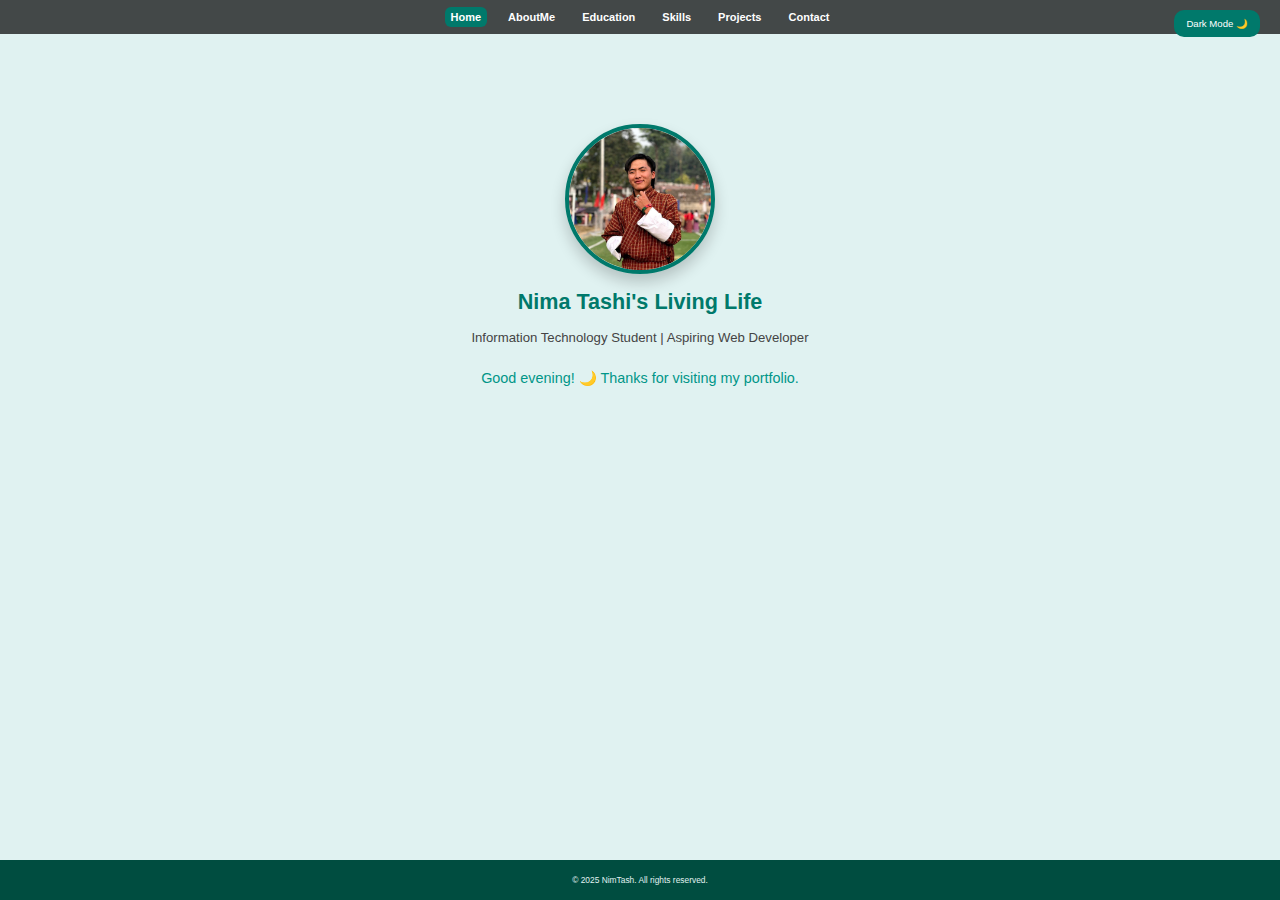
<file: index.html>
<!DOCTYPE html>
<html lang="en">
<head>
  <meta charset="UTF-8">
  <meta name="viewport" content="width=device-width, initial-scale=1.0">
  <title>NimTash's Portfolio - Home</title>
  <link rel="stylesheet" href="style.css">
</head>
<body class="home">

  <nav>
    <ul>
      <li><a href="index.html" class="active">Home</a></li>
      <li><a href="AboutMe.html">AboutMe</a></li>
      <li><a href="education.html">Education</a></li>
      <li><a href="skills.html">Skills</a></li>
      <li><a href="projects.html">Projects</a></li>
      <li><a href="contact.html">Contact</a></li>
    </ul>
    <button id="theme-toggle">Dark Mode 🌙</button>
  </nav>

  <section class="profile">
    <img src="m.jpg" alt="Profile Picture">
    <h1>Nima Tashi's Living Life</h1>
    <p>Information Technology Student | Aspiring Web Developer</p>
    <p id="greeting-message"></p>
  </section>

  <footer>
    <p>© 2025 NimTash. All rights reserved.</p>
  </footer>
  
  <script src="script.js"></script>
</body>
</html>
</file>
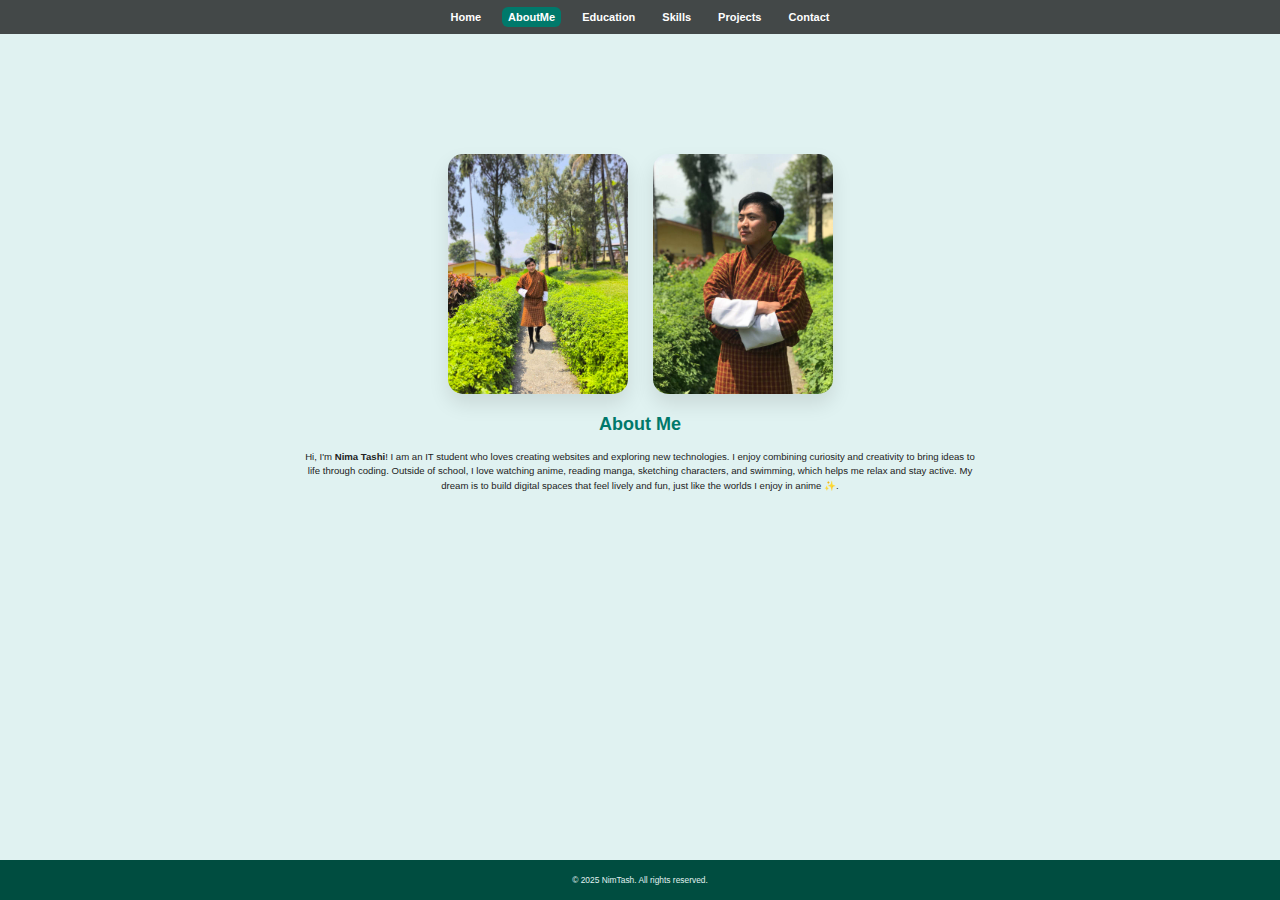
<file: AboutMe.html>
<!DOCTYPE html>
<html lang="en">
<head>
  <meta charset="UTF-8">
  <meta name="viewport" content="width=device-width, initial-scale=1.0">
  <title>AboutMe - NimTash</title>
  <link rel="stylesheet" href="style.css">
  <style>
    /* Inline fixes for About Me text */
    .about-content {
      max-width: 700px; 
      margin: 0 auto; 
      text-align: center;
      padding: 0 10px; 
    }

    .about-content p {
      font-size: 0.8em; 
      line-height: 1.5; 
      margin-bottom: 15px;
      white-space: normal; 
      word-wrap: break-word; /* prevent overflow */
    }

    .about-content h1 {
      font-size: 1.5em;
      margin-bottom: 15px;
      color: #00796b;
    }

    @media screen and (max-width: 768px) {
      .about-content {
        max-width: 95%;
        padding: 0 5px;
      }
    }
  </style>
</head>
<body class="about">

  <nav>
    <ul>
      <li><a href="index.html">Home</a></li>
      <li><a href="AboutMe.html" class="active">AboutMe</a></li>
      <li><a href="education.html">Education</a></li>
      <li><a href="skills.html">Skills</a></li>
      <li><a href="projects.html">Projects</a></li>
      <li><a href="contact.html">Contact</a></li>
    </ul>
    </nav>

  <section class="about-section">
    <div class="images-container">
      <img src="about.jpg" alt="pic 1" class="fade-in">
      <img src="v.jpg" alt="pic 2" class="fade-in">
    </div>

    <div class="about-content">
      <h1>About Me</h1>
      <p class="fade-in">
        Hi, I'm <b>Nima Tashi</b>! I am an IT student who loves creating websites and exploring new technologies. I enjoy combining curiosity and creativity to bring ideas to life through coding. Outside of school, I love watching anime, reading manga, sketching characters, and swimming, which helps me relax and stay active. My dream is to build digital spaces that feel lively and fun, just like the worlds I enjoy in anime ✨.
      </p>
    </div>
  </section>

  <footer>
    <p>© 2025 NimTash. All rights reserved.</p>
  </footer>

  <script>
    const fadeElements = document.querySelectorAll('.fade-in');
    fadeElements.forEach(el => {
      el.style.opacity = 0;
      el.style.transition = 'opacity 1s ease';
    });
    window.addEventListener('load', () => {
      fadeElements.forEach((el, i) => {
        setTimeout(() => el.style.opacity = 1, i * 300);
      });
    });
  </script>
  <script src="script.js"></script>

</body>
</html>
</file>
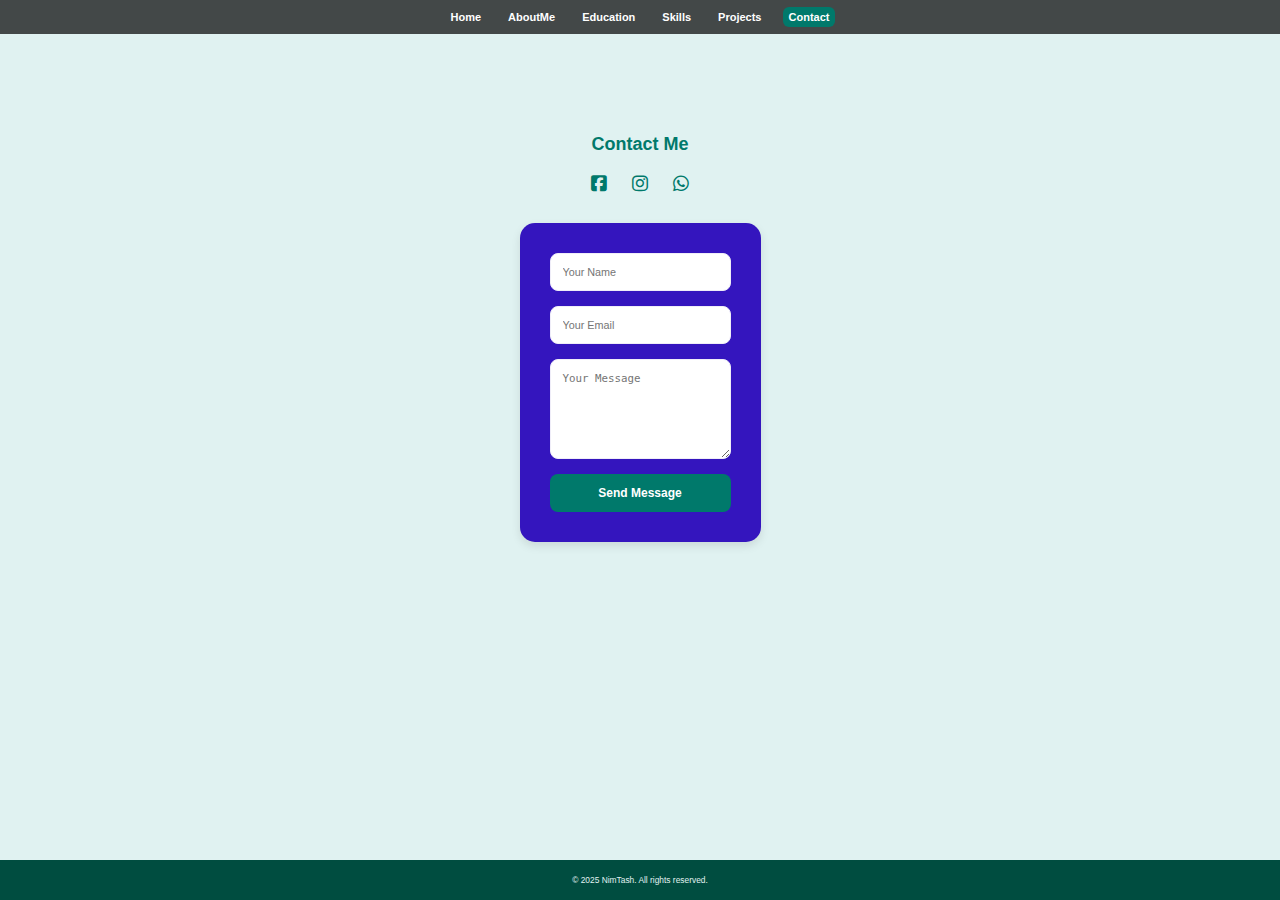
<file: contact.html>
<!DOCTYPE html>
<html lang="en">
<head>
  <meta charset="UTF-8">
  <meta name="viewport" content="width=device-width, initial-scale=1.0">
  <title>NimTash - Contact</title>
  <link rel="stylesheet" href="style.css">
  <link rel="stylesheet" href="https://cdnjs.cloudflare.com/ajax/libs/font-awesome/6.5.0/css/all.min.css">
</head>
<body class="contact">

  <nav>
    <ul>
      <li><a href="index.html">Home</a></li>
      <li><a href="AboutMe.html">AboutMe</a></li>
      <li><a href="education.html">Education</a></li>
      <li><a href="skills.html">Skills</a></li>
      <li><a href="projects.html">Projects</a></li>
      <li><a href="contact.html" class="active">Contact</a></li>
    </ul>
  </nav>

  <section class="contact-section">
    <h2>Contact Me</h2>

    <div class="contact-social">
      <i class="fab fa-facebook-square"></i>
      <i class="fab fa-instagram"></i>
      <i class="fab fa-whatsapp"></i>
    </div>

    <div class="contact-card">
      <form action="https://formspree.io/f/mnqwyjzz" method="POST">
        <input type="text" name="name" placeholder="Your Name" required>
        <input type="email" name="_replyto" placeholder="Your Email" required>
        <textarea name="message" placeholder="Your Message" rows="5" required></textarea>
        <button type="submit">Send Message</button>
      </form>
      <div id="form-feedback"></div>
    </div>
  </section>

  <footer>
    <p>© 2025 NimTash. All rights reserved.</p>
  </footer>

  <script src="script.js"></script>

</body>
</html>
</file>
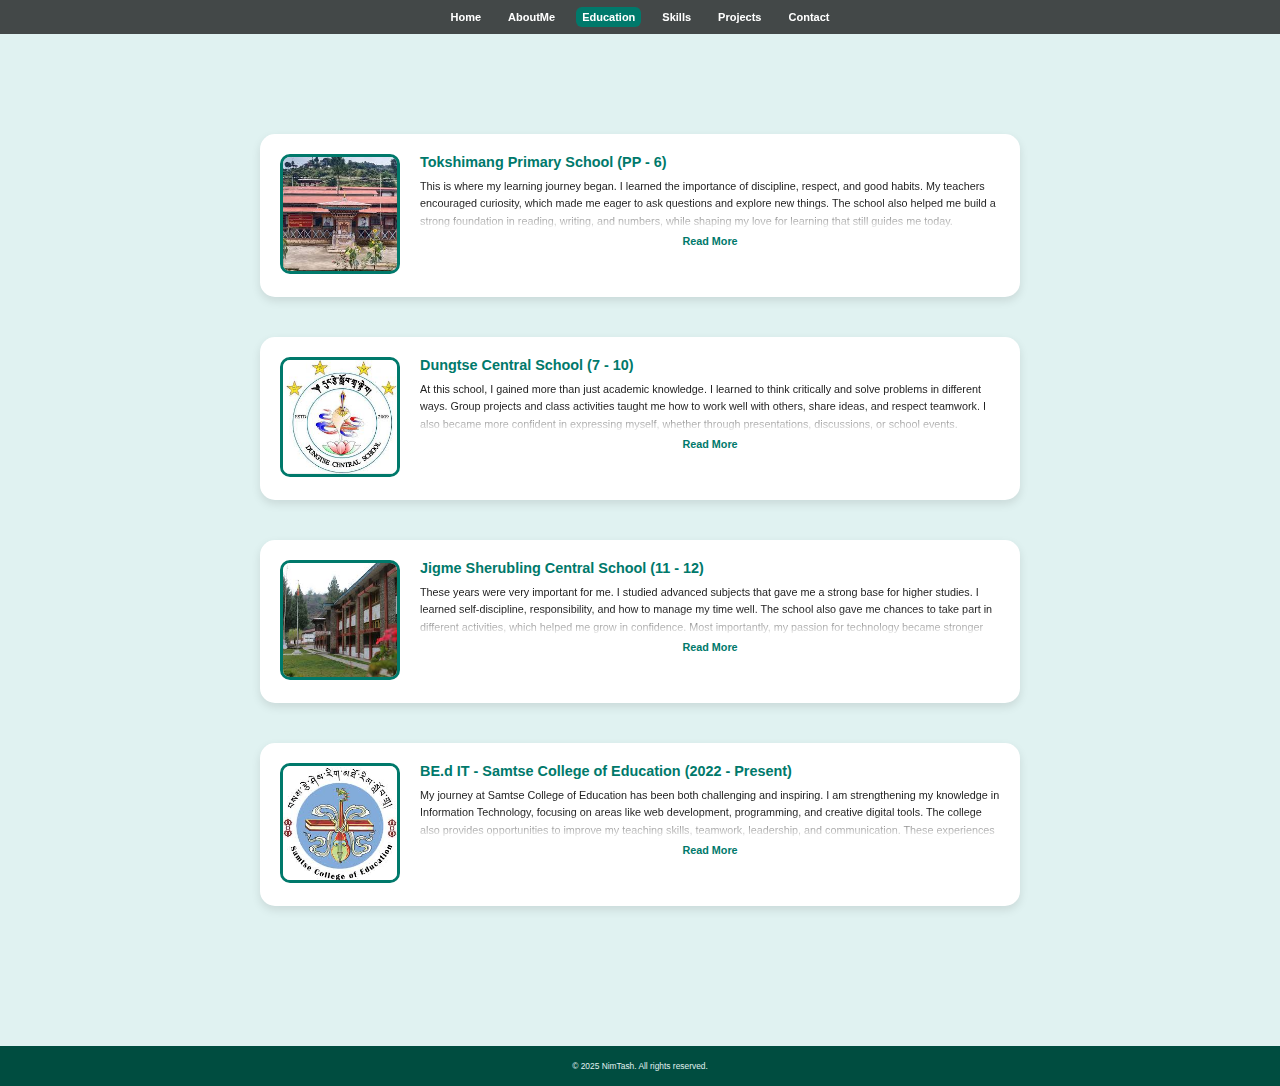
<file: education.html>
<!DOCTYPE html>
<html lang="en">
<head>
  <meta charset="UTF-8">
  <meta name="viewport" content="width=device-width, initial-scale=1.0">
  <title>NimTash - Education</title>
  <link rel="stylesheet" href="style.css">
</head>
<body class="education">

  <nav>
    <ul>
      <li><a href="index.html">Home</a></li>
      <li><a href="AboutMe.html">AboutMe</a></li>
      <li><a href="education.html" class="active">Education</a></li>
      <li><a href="skills.html">Skills</a></li>
      <li><a href="projects.html">Projects</a></li>
      <li><a href="contact.html">Contact</a></li>
    </ul>
  </nav>

  <section class="education-section">
    
    <div class="edu-item fade-in">
      <div class="edu-card">
        <div class="edu-img">
          <img src="tokshimang.jpg" alt="Tokshimang Primary School">
        </div>
        <div class="edu-text">
          <h3>Tokshimang Primary School (PP - 6)</h3>
          <p>This is where my learning journey began. I learned the importance of discipline, respect, and good habits. My teachers encouraged curiosity, which made me eager to ask questions and explore new things. The school also helped me build a strong foundation in reading, writing, and numbers, while shaping my love for learning that still guides me today.</p>
        </div>
      </div>
    </div>

    <div class="edu-item fade-in reverse">
      <div class="edu-card">
        <div class="edu-img">
          <img src="dungtse.jpg" alt="Dungtse Central School">
        </div>
        <div class="edu-text">
          <h3>Dungtse Central School (7 - 10)</h3>
          <p>At this school, I gained more than just academic knowledge. I learned to think critically and solve problems in different ways. Group projects and class activities taught me how to work well with others, share ideas, and respect teamwork. I also became more confident in expressing myself, whether through presentations, discussions, or school events.</p>
        </div>
      </div>
    </div>

    <div class="edu-item fade-in">
      <div class="edu-card">
        <div class="edu-img">
          <img src="jscs.jpg" alt="Jigme Sherubling Central School">
        </div>
        <div class="edu-text">
          <h3>Jigme Sherubling Central School (11 - 12)</h3>
          <p>These years were very important for me. I studied advanced subjects that gave me a strong base for higher studies. I learned self-discipline, responsibility, and how to manage my time well. The school also gave me chances to take part in different activities, which helped me grow in confidence. Most importantly, my passion for technology became stronger here, guiding me toward the path I want to follow in the future.</p>
        </div>
      </div>
    </div>

    <div class="edu-item fade-in reverse">
      <div class="edu-card">
        <div class="edu-img">
          <img src="sce.jpg" alt="Samtse College of Education">
        </div>
        <div class="edu-text">
          <h3>BE.d IT - Samtse College of Education (2022 - Present)</h3>
          <p>My journey at Samtse College of Education has been both challenging and inspiring. I am strengthening my knowledge in Information Technology, focusing on areas like web development, programming, and creative digital tools. The college also provides opportunities to improve my teaching skills, teamwork, leadership, and communication. These experiences are shaping me not only as an IT professional but also as an educator who can guide and inspire others. I am preparing myself to contribute meaningfully to both education and the field of technology in the future.</p>
        </div>
      </div>
    </div>

  </section>

  <footer>
    <p>© 2025 NimTash. All rights reserved.</p>
  </footer>

  <script>
    const fadeItems = document.querySelectorAll('.fade-in');

    const fadeOnScroll = () => {
      fadeItems.forEach(item => {
        const rect = item.getBoundingClientRect();
        if (rect.top < window.innerHeight - 100) {
          item.classList.add('visible');
        }
      });
    };

    window.addEventListener('scroll', fadeOnScroll);
    window.addEventListener('load', fadeOnScroll);
  </script>
  <script src="script.js"></script>

</body>
</html>
</file>
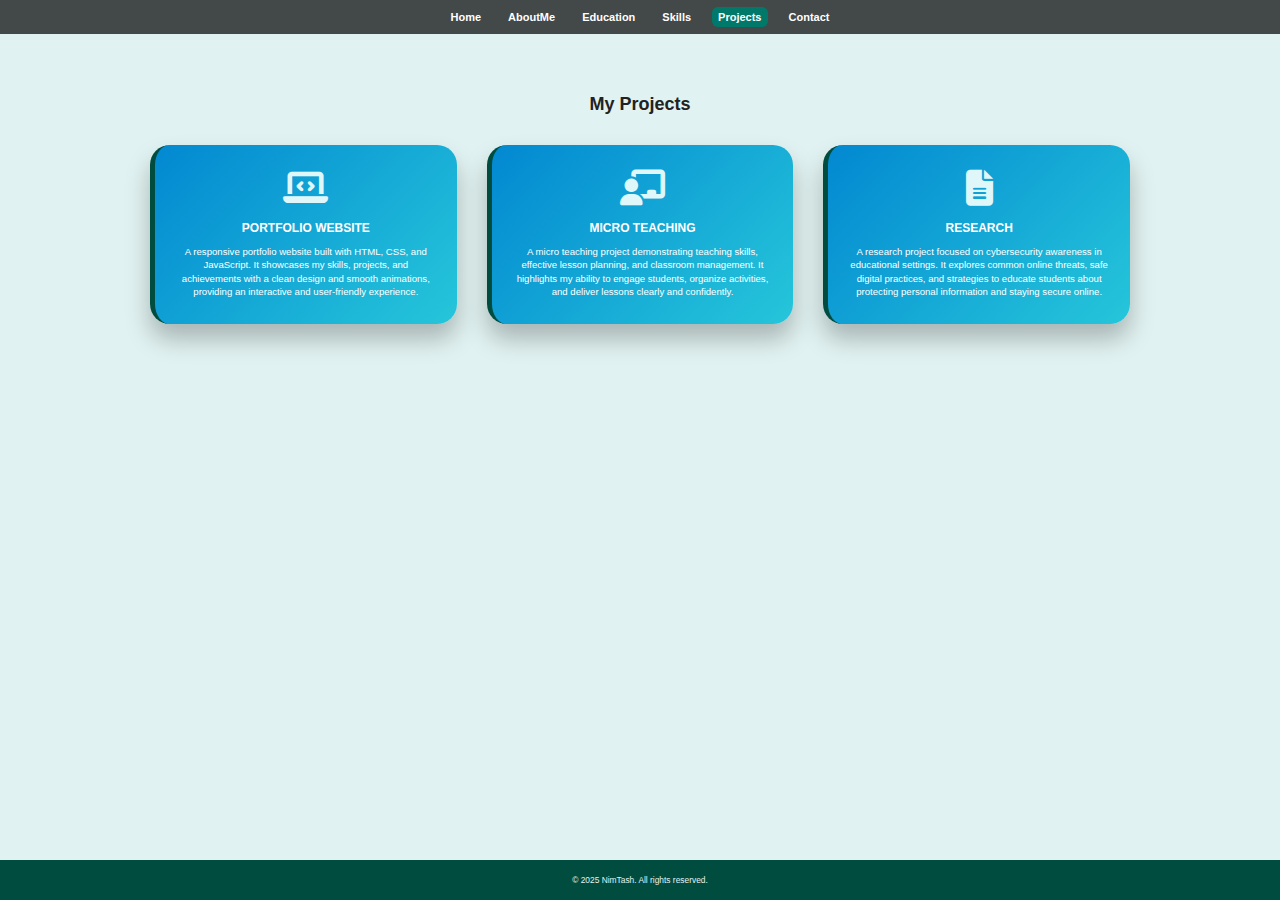
<file: projects.html>
<!DOCTYPE html>
<html lang="en">
<head>
  <meta charset="UTF-8">
  <meta name="viewport" content="width=device-width, initial-scale=1.0">
  <title>NimTash - Projects</title>
  <link rel="stylesheet" href="style.css">
  <link rel="stylesheet" href="https://cdnjs.cloudflare.com/ajax/libs/font-awesome/6.5.0/css/all.min.css">
</head>
<body class="projects">

  <nav>
    <ul>
      <li><a href="index.html">Home</a></li>
      <li><a href="AboutMe.html">AboutMe</a></li>
      <li><a href="education.html">Education</a></li>
      <li><a href="skills.html">Skills</a></li>
      <li><a href="projects.html" class="active">Projects</a></li>
      <li><a href="contact.html">Contact</a></li>
    </ul>
  </nav>

  <section class="projects-section">
    <h2>My Projects</h2>
    <div class="projects-grid">

      <div class="project project1">
        <i class="fas fa-laptop-code fa-3x"></i>
        <h3>Portfolio Website</h3>
        <p>A responsive portfolio website built with HTML, CSS, and JavaScript. It showcases my skills, projects, and achievements with a clean design and smooth animations, providing an interactive and user-friendly experience.</p>
      </div>

      <div class="project project2">
        <i class="fas fa-chalkboard-teacher fa-3x"></i>
        <h3>Micro Teaching</h3>
        <p>A micro teaching project demonstrating teaching skills, effective lesson planning, and classroom management. It highlights my ability to engage students, organize activities, and deliver lessons clearly and confidently.</p>
      </div>

      <div class="project project3">
        <i class="fas fa-file-alt fa-3x"></i>
        <h3>Research</h3>
        <p>A research project focused on cybersecurity awareness in educational settings. It explores common online threats, safe digital practices, and strategies to educate students about protecting personal information and staying secure online.</p>
      </div>

    </div>
  </section>

  <footer>
    <p>© 2025 NimTash. All rights reserved.</p>
  </footer>

  <script src="script.js"></script>

</body>
</html>
</file>
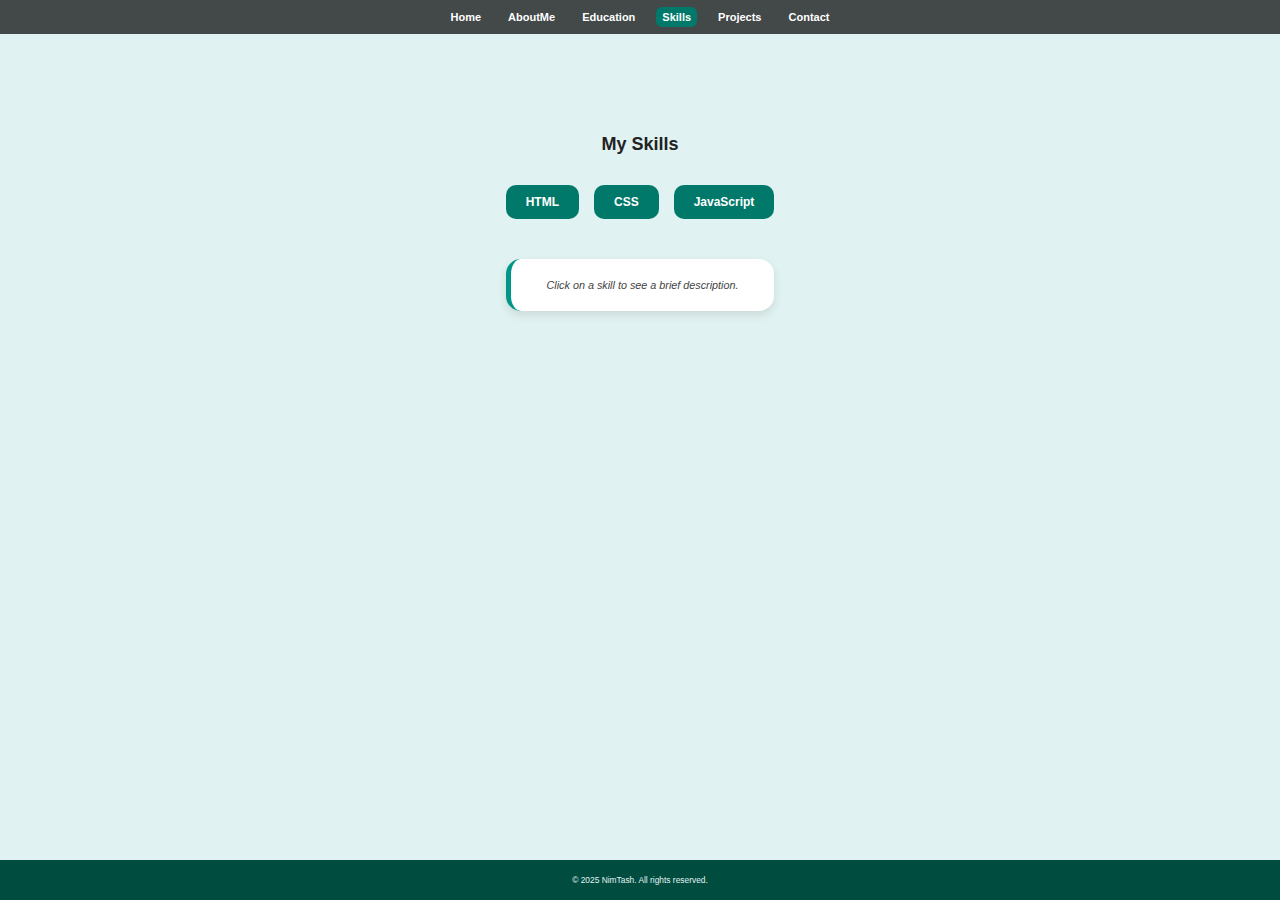
<file: skills.html>
<!DOCTYPE html>
<html lang="en">
<head>
  <meta charset="UTF-8">
  <meta name="viewport" content="width=device-width, initial-scale=1.0">
  <title>NimTash - Skills</title>
  <link rel="stylesheet" href="style.css">
</head>
<body class="skills">

  <nav>
    <ul>
      <li><a href="index.html">Home</a></li>
      <li><a href="AboutMe.html">AboutMe</a></li>
      <li><a href="education.html">Education</a></li>
      <li><a href="skills.html" class="active">Skills</a></li>
      <li><a href="projects.html">Projects</a></li>
      <li><a href="contact.html">Contact</a></li>
    </ul>
  </nav>

  <section class="skills-section">
    <h2>My Skills</h2>
    <div class="skills-list">
      <a href="https://github.com/nimatashi/Demo" class="skill">HTML</a>
      <a href="https://github.com/nimatashi/Demo" class="skill">CSS</a>
      <a href="https://github.com/nimatashi/08230159" class="skill">JavaScript</a>
      
    </div>
    <div id="skill-description">
      Click on a skill to see a brief description.
    </div>
  </section>

  <footer>
    <p>© 2025 NimTash. All rights reserved.</p>
  </footer>
  
  <script src="script.js"></script>

</body>
</html>
</file>
<file: style.css>
/* Reset */
* {
  margin: 0;
  padding: 0;
  box-sizing: border-box;
}

/* Body */
body {
  font-family: 'Segoe UI', Tahoma, Geneva, Verdana, sans-serif;
  min-height: 100vh;
  display: flex;
  flex-direction: column;
  font-size: 12px; /* smaller base font for entire body */
  color: #222;
  background: #e0f2f1;
  transition: background 0.5s, color 0.5s; /* Smooth transition for dark mode */
}

/* Dark Mode Styles */
body.dark-mode {
  background: #212121;
  color: #e0e0e0;
}

body.dark-mode nav {
  background: rgba(33, 33, 33, 0.9);
}

body.dark-mode nav ul li a.active {
  background: #388e3c;
}

body.dark-mode footer {
  background: #111;
  color: #bdbdbd;
}

body.dark-mode .contact-card,
body.dark-mode .project,
body.dark-mode .skill,
body.dark-mode .edu-card {
  box-shadow: 0 4px 15px rgba(255, 255, 255, 0.1);
}

body.dark-mode input,
body.dark-mode textarea {
  background: #424242;
  border: 1px solid #616161;
  color: #e0e0e0;
}

/* Navbar */
nav {
  background: rgba(0, 0, 0, 0.7);
  padding: 10px 0;
  position: sticky;
  top: 0;
  z-index: 1000;
}

nav ul {
  list-style: none;
  display: flex;
  justify-content: center;
  gap: 15px;
}

nav ul li a {
  text-decoration: none;
  color: #fff;
  font-weight: 600;
  font-size: 11px; /* smaller navbar font */
  padding: 4px 6px;
  border-radius: 6px;
  transition: background 0.3s, color 0.3s;
}

nav ul li a:hover,
nav ul li a.active {
  background: #00796b;
  color: #fff;
}

/* Theme Toggle Button (AboutMe.html) */
#theme-toggle {
    position: absolute;
    right: 20px;
    top: 10px;
    background: #00796b;
    color: #fff;
    border: none;
    padding: 8px 12px;
    border-radius: 10px;
    cursor: pointer;
    font-size: 0.8em;
    transition: background 0.3s;
}

#theme-toggle:hover {
    background: #004d40;
}

body.dark-mode #theme-toggle {
    background: #4caf50;
}

body.dark-mode #theme-toggle:hover {
    background: #388e3c;
}

/* General Section Styling */
section {
  flex-grow: 1;
  padding: 40px 20px;
  text-align: center;
}

/* Footer */
footer {
  margin-top: auto;
  padding: 15px 20px;
  background: #004d40;
  color: #e0f2f1;
  text-align: center;
  font-size: 0.7em;
  width: 100%;
}

/* Home Page - Profile Section */
.profile {
  display: flex;
  flex-direction: column;
  align-items: center;
  gap: 15px;
  margin-top: 50px;
}

.profile img {
  width: 150px;
  height: 150px;
  border-radius: 50%;
  object-fit: cover;
  border: 4px solid #00796b;
  box-shadow: 0 8px 15px rgba(0,0,0,0.2);
}

.profile h1 {
  font-size: 1.8em;
  color: #00796b;
}

.profile p {
  font-size: 1.1em;
  color: #444;
}

/* Dynamic Greeting (index.html) */
#greeting-message {
    font-size: 1.2em;
    color: #009688;
    margin-top: 10px;
    font-weight: 500;
}

/* About Me Section */
.about-section {
  max-width: 900px;
  margin: 60px auto;
  text-align: center;
}

.images-container {
  display: flex;
  justify-content: center;
  align-items: center;
  gap: 25px;
  margin-bottom: 40px;
  flex-wrap: wrap;
}

.images-container img {
  width: 180px; /* smaller fixed size for two-column layout */
  height: auto;
  border-radius: 15px;
  box-shadow: 0 10px 20px rgba(0,0,0,0.1);
  opacity: 0; /* fade-in effect */
  transform: translateY(20px);
  transition: opacity 0.6s ease-out, transform 0.6s ease-out;
}

@media screen and (max-width: 768px) {
  .images-container img {
    width: 130px; /* smaller on mobile */
  }
}

/* Education Section */
.education-section {
  max-width: 800px;
  margin: 60px auto;
  text-align: left;
}

.edu-item {
  margin-bottom: 40px;
}

.edu-card {
  display: flex;
  align-items: flex-start;
  gap: 20px;
  background: #fff;
  padding: 20px;
  border-radius: 15px;
  box-shadow: 0 4px 10px rgba(0,0,0,0.1);
  transition: transform 0.3s ease-out;
}

.edu-card:hover {
  transform: translateY(-5px);
}

.edu-item.fade-in {
    opacity: 0;
    transform: translateY(30px);
    transition: opacity 0.6s ease-out, transform 0.6s ease-out;
}

.edu-item.fade-in.visible {
    opacity: 1;
    transform: translateY(0);
}

.edu-item.fade-in-reverse .edu-card {
  flex-direction: row-reverse;
}

.edu-img img {
  width: 120px;
  height: 120px;
  border-radius: 10px;
  object-fit: cover;
  border: 3px solid #00796b;
}

.edu-text h3 {
  font-size: 1.2em;
  color: #00796b;
  margin-bottom: 8px;
}

.edu-text p {
  font-size: 0.9em;
  line-height: 1.6;
}

/* Read More/Less Feature */
.truncated {
    max-height: 4.8em;
    overflow: hidden;
    position: relative;
    mask-image: linear-gradient(to bottom, black 50%, transparent 100%);
    -webkit-mask-image: linear-gradient(to bottom, black 50%, transparent 100%);
}

.truncated.expanded {
    max-height: none;
    mask-image: none;
    -webkit-mask-image: none;
}

.read-more-btn {
    background: none;
    border: none;
    color: #00796b;
    font-weight: bold;
    cursor: pointer;
    display: block;
    margin-top: 5px;
    font-size: 0.9em;
    padding: 0;
    transition: color 0.2s;
    text-align: center;
    width: 100%;
}

.edu-text {
    position: relative;
}

.read-more-btn:hover {
    color: #004d40;
}

/* Skills Section */
.skills-section {
  max-width: 700px;
  margin: 60px auto;
}

.skills-list {
  display: flex;
  flex-wrap: wrap;
  justify-content: center;
  gap: 15px;
  margin-top: 30px;
}

.skill {
  text-decoration: none;
  background: #00796b;
  color: #fff;
  padding: 10px 20px;
  border-radius: 10px;
  font-weight: 600;
  font-size: 1em;
  transition: background 0.3s, transform 0.3s;
}

.skill:hover {
  background: #004d40;
  transform: translateY(-3px);
  box-shadow: 0 0 15px rgba(0, 121, 107, 0.5);
}

/* Skill Description Box */
#skill-description {
    min-height: 50px;
    margin-top: 40px;
    padding: 20px;
    background: #fff;
    border-radius: 15px;
    box-shadow: 0 4px 10px rgba(0,0,0,0.1);
    text-align: center;
    font-style: italic;
    color: #444;
    font-size: 0.9em;
    transition: background 0.3s, box-shadow 0.3s;
    border-left: 5px solid #009688;
}

body.dark-mode #skill-description {
    background: #333;
    color: #bbb;
}

/* Projects Section */
.projects-section {
  padding: 60px 20px;
}

.projects-grid {
  display: grid;
  grid-template-columns: repeat(auto-fit, minmax(280px, 1fr));
  gap: 30px;
  max-width: 1000px;
  margin: 30px auto;
  padding: 0 10px;
}

/* Project Cards */
.project {
  background: linear-gradient(135deg, #0288d1, #26c6da);
  color: #fff;
  padding: 25px 20px;
  border-radius: 20px;
  box-shadow: 0 15px 25px rgba(0,0,0,0.25);
  text-align: center;
  border-left: 5px solid #004d40;
  transition: transform 0.3s ease-out, box-shadow 0.3s ease-out;
}

.project:hover {
    transform: translateY(-8px) scale(1.02);
    box-shadow: 0 20px 30px rgba(0,0,0,0.3);
}

.project i {
  margin-bottom: 15px;
  color: #e0f7fa;
}

.project h3 {
  font-size: 1em;
  margin-bottom: 10px;
  text-transform: uppercase;
}

.project p {
  font-size: 0.8em;
  line-height: 1.4;
}

/* Contact Section */
.contact-section {
  max-width: 500px;
  margin: 60px auto;
  text-align: center;
}

.contact-section h2 {
  font-size: 1.5em;
  margin-bottom: 20px;
  color: #00796b;
}

.contact-social {
  display: flex;
  justify-content: center;
  gap: 25px;
  margin-bottom: 30px;
  font-size: 1.5em;
  color: #00796b;
}

.contact-social i {
    cursor: pointer;
    transition: color 0.2s, transform 0.2s;
}

.contact-social i:hover {
    color: #004d40;
    transform: translateY(-2px);
}

.contact-card {
  background: #3415be;
  padding: 30px;
  border-radius: 15px;
  box-shadow: 0 4px 10px rgba(0,0,0,0.1);
}

.contact-card form {
  display: flex;
  flex-direction: column;
  gap: 15px;
}

.contact-card input[type="text"],
.contact-card input[type="email"],
.contact-card textarea {
  padding: 12px;
  border: 1px solid #efedf8;
  border-radius: 8px;
  font-size: 0.9em;
  width: 100%;
  transition: border-color 0.3s;
}

.contact-card input:focus,
.contact-card textarea:focus {
  border-color: #00796b;
  outline: none;
}

.contact-card textarea {
  resize: vertical;
  min-height: 100px;
}

.contact-card button {
  background: #00796b;
  color: #fff;
  border: none;
  padding: 12px 20px;
  border-radius: 8px;
  cursor: pointer;
  font-size: 1em;
  font-weight: 600;
  transition: background 0.3s, opacity 0.3s;
}

.contact-card button:hover {
  background: #004d40;
}

.contact-card button:disabled {
    opacity: 0.6;
    cursor: not-allowed;
}

/* Form Submission Feedback */
#form-feedback {
    margin-top: 15px;
    padding: 10px;
    font-size: 0.9em;
    font-weight: bold;
    border-radius: 8px;
    text-align: center;
    display: none;
    background: #e8f5e9;
    border: 1px solid #c8e6c9;
}

/* Responsive Adjustments */
@media screen and (max-width: 768px) {
  nav ul {
    gap: 10px;
  }

  nav ul li a {
    font-size: 10px;
    padding: 3px 5px;
  }

  #theme-toggle {
    right: 5px;
    top: 5px;
    padding: 6px 10px;
    font-size: 0.7em;
  }

  .profile h1 {
    font-size: 1.5em;
  }

  .profile p {
    font-size: 1em;
  }

  .edu-card {
    flex-direction: column;
    align-items: center;
    text-align: center;
  }

  .edu-item.fade-in-reverse .edu-card {
    flex-direction: column;
  }

  .projects-grid {
    grid-template-columns: 1fr;
  }
}
</file>
